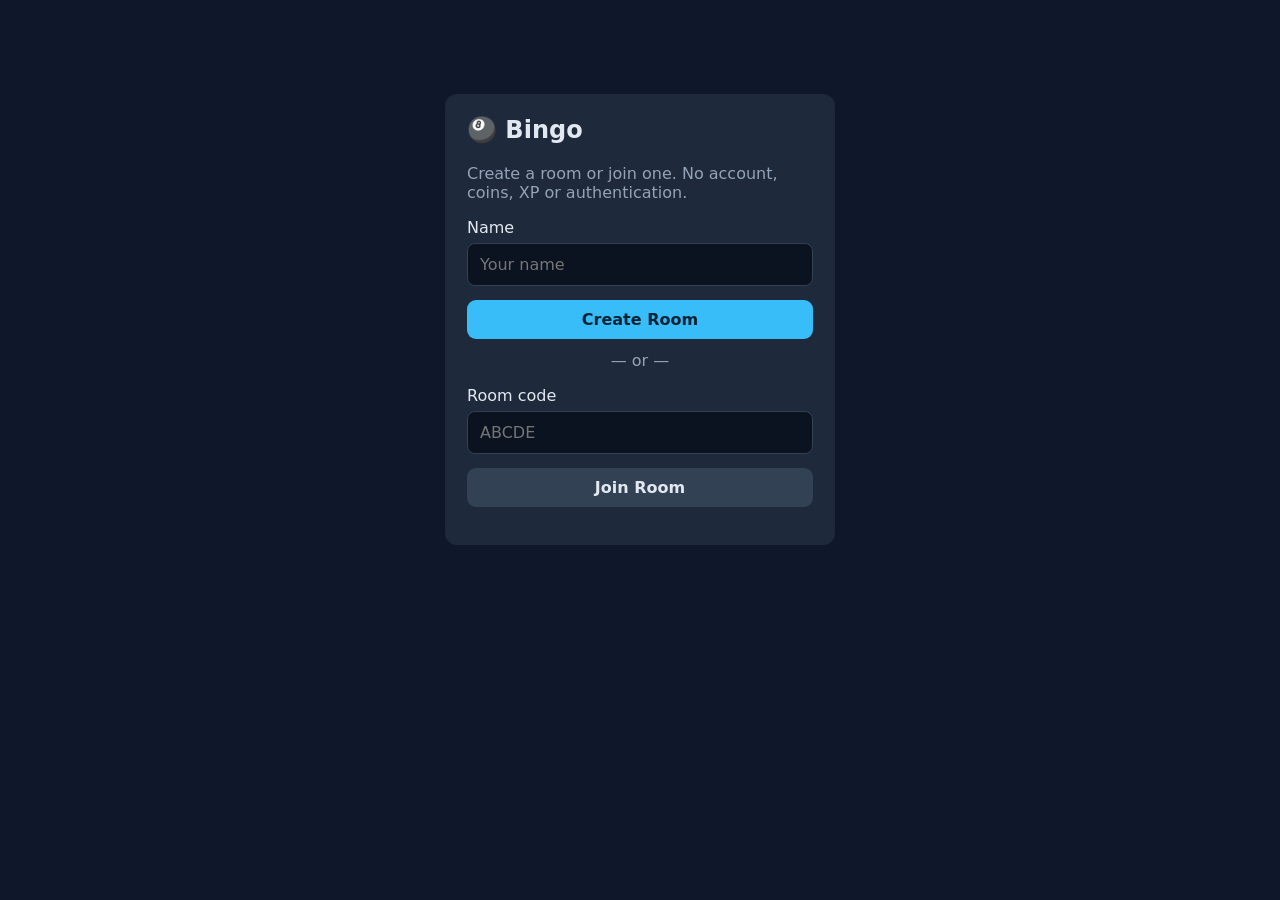
<file: frontend/index.html>
<!doctype html>
<html lang="en">

<head>
  <meta charset="utf-8">
  <meta name="viewport" content="width=device-width,initial-scale=1">
  <title>Bingo 1–25</title>
  <style>
    :root {
      --bg: #0f172a;
      --panel: #1e293b;
      --panel2: #0b1220;
      --accent: #38bdf8;
      --ok: #4ade80;
      --warn: #fbbf24;
      --danger: #f87171;
      --text: #e2e8f0;
      --muted: #94a3b8;
      --line: #334155
    }

    * {
      box-sizing: border-box
    }

    body {
      margin: 0;
      background: var(--bg);
      color: var(--text);
      font-family: system-ui, -apple-system, "Segoe UI", sans-serif;
      min-height: 100vh
    }

    button,
    input {
      font: inherit
    }

    button {
      border: 0;
      border-radius: 9px;
      padding: 10px 15px;
      background: var(--accent);
      color: #062235;
      font-weight: 700;
      cursor: pointer
    }

    button:hover {
      filter: brightness(1.08)
    }

    button:disabled {
      opacity: .4;
      cursor: not-allowed
    }

    button.secondary {
      background: var(--line);
      color: var(--text)
    }

    button.danger {
      background: #7f1d1d;
      color: #fee2e2
    }

    .wrap {
      max-width: 1100px;
      margin: auto;
      padding: 24px 16px
    }

    h1,
    h2,
    h3,
    p {
      margin-top: 0
    }

    .muted {
      color: var(--muted)
    }

    #screen-game {
      display: none
    }

    .join {
      max-width: 390px;
      margin: 70px auto
    }

    .join .panel {
      padding: 22px
    }

    input {
      width: 100%;
      padding: 11px 12px;
      border-radius: 8px;
      border: 1px solid var(--line);
      background: var(--panel2);
      color: var(--text);
      outline: none;
      margin: 6px 0 14px
    }

    input:focus {
      border-color: var(--accent)
    }

    .row {
      display: flex;
      gap: 10px
    }

    .row>* {
      flex: 1
    }

    .topbar {
      display: flex;
      justify-content: space-between;
      gap: 12px;
      align-items: center;
      flex-wrap: wrap;
      margin-bottom: 16px
    }

    .room {
      display: flex;
      align-items: center;
      gap: 10px
    }

    .code {
      background: var(--panel);
      padding: 7px 14px;
      border-radius: 9px;
      font-weight: 800;
      letter-spacing: 3px
    }

    .status {
      color: var(--muted)
    }

    .layout {
      display: grid;
      grid-template-columns: minmax(0, 1fr) 330px;
      gap: 18px
    }

    .panel {
      background: var(--panel);
      border-radius: 12px;
      padding: 16px;
      margin-bottom: 14px
    }

    .panel h3 {
      margin-bottom: 12px
    }

    .bingo-head,
    .bingo-grid {
      display: grid;
      grid-template-columns: repeat(5, 1fr);
      gap: 6px;
      width: 100%;
      max-width: 430px
    }

    .bingo-head {
      margin-bottom: 6px
    }

    .bingo-head div {
      text-align: center;
      color: var(--accent);
      font-weight: 800;
      padding: 4px
    }

    .cell {
      aspect-ratio: 1;
      background: var(--panel2);
      border: 2px solid var(--line);
      border-radius: 9px;
      display: flex;
      align-items: center;
      justify-content: center;
      font-size: clamp(1rem, 3vw, 1.35rem);
      font-weight: 800;
      cursor: pointer;
      user-select: none
    }

    .cell.selected {
      border-color: var(--warn)
    }

    .cell.marked {
      background: var(--accent);
      color: #05202e;
      border-color: var(--accent)
    }

    .cell.empty {
      color: #64748b
    }

    .cell.locked {
      cursor: default
    }

    .card-actions {
      max-width: 430px;
      display: flex;
      gap: 8px;
      margin-top: 10px
    }

    .card-actions>* {
      flex: 1
    }

    .numbers {
      display: grid;
      grid-template-columns: repeat(5, 1fr);
      gap: 7px
    }

    .num {
      padding: 8px 4px;
      background: var(--panel2);
      color: var(--text);
      border: 1px solid var(--line);
      border-radius: 7px;
      font-weight: 700
    }

    .num.used {
      opacity: .2;
      cursor: not-allowed
    }

    .num.selected {
      outline: 2px solid var(--accent)
    }

    .players {
      list-style: none;
      margin: 0;
      padding: 0
    }

    .player {
      display: flex;
      justify-content: space-between;
      gap: 8px;
      padding: 9px 0;
      border-bottom: 1px solid var(--line)
    }

    .player:last-child {
      border-bottom: 0
    }

    .tag {
      font-size: .75rem;
      color: var(--muted)
    }

    .ready {
      color: var(--ok)
    }

    .notready {
      color: var(--warn)
    }

    .turn {
      color: var(--accent);
      font-weight: 800
    }

    .game-layout {
      display: grid;
      grid-template-columns: minmax(0, 430px) 1fr;
      gap: 18px
    }

    .last {
      font-size: 3rem;
      text-align: center;
      color: var(--accent);
      font-weight: 900;
      margin: 8px
    }

    .history {
      display: flex;
      flex-wrap: wrap;
      gap: 6px;
      max-height: 160px;
      overflow: auto
    }

    .history span {
      background: var(--panel2);
      padding: 4px 8px;
      border-radius: 6px;
      font-size: .85rem
    }

    .turn-box {
      text-align: center;
      font-weight: 800;
      padding: 10px;
      border-radius: 8px;
      background: var(--panel2)
    }

    #toast {
      position: fixed;
      top: 16px;
      left: 50%;
      transform: translateX(-50%);
      display: none;
      background: var(--accent);
      color: #05202e;
      padding: 10px 18px;
      border-radius: 9px;
      font-weight: 800;
      z-index: 20
    }

    .hidden {
      display: none !important
    }

    .final-cards {
      display: grid;
      grid-template-columns: repeat(auto-fit, minmax(260px, 1fr));
      gap: 14px
    }

    .mini-card .bingo-head,
    .mini-card .bingo-grid {
      width: 100%;
      max-width: 300px;
    }

    .winner {
      border: 2px solid var(--ok)
    }

    @media(max-width:800px) {

      .layout,
      .game-layout {
        grid-template-columns: 1fr
      }

      .numbers {
        grid-template-columns: repeat(5, 1fr)
      }
    }
  </style>
</head>

<body>
  <div id="toast"></div>
  <div class="wrap">
    <section id="screen-join" class="join">
      <div class="panel">
        <h1>🎱 Bingo</h1>
        <p class="muted">Create a room or join one. No account, coins, XP or authentication.</p>
        <label>Name</label>
        <input id="nameInput" maxlength="20" placeholder="Your name" autocomplete="off">
        <button id="createBtn" style="width:100%;margin-bottom:12px">Create Room</button>
        <p class="muted" style="text-align:center">— or —</p>
        <label>Room code</label>
        <input id="codeInput" maxlength="5" placeholder="ABCDE" style="text-transform:uppercase">
        <button id="joinBtn" class="secondary" style="width:100%">Join Room</button>
        <p id="joinError" style="color:var(--danger)"></p>
      </div>
    </section>

    <section id="screen-game">
      <div class="topbar">
        <div class="room"><span id="roomCodeDisplay" class="code"></span><span id="statusDisplay" class="status"></span>
        </div>
        <div class="row">
          <div id="hostControls" class="row" style="display:none">
            <button id="startBtn">Start Game</button>
            <button id="playAgainBtn" class="secondary" style="display:none">New Game</button>
          </div>
          <button id="leaveBtn" class="secondary">Leave Room</button>
        </div>
      </div>

      <div id="lobbyView" class="layout">
        <main>
          <div class="panel">
            <h3>Create your 5×5 card</h3>
            <p class="muted">Use every number <b>1–25 exactly once</b>. Click a number then a cell, drag a number onto a
              cell, or enter a number below.</p>
            <div class="bingo-head">
              <div>B</div>
              <div>I</div>
              <div>N</div>
              <div>G</div>
              <div>O</div>
            </div>
            <div id="editorGrid" class="bingo-grid"></div>
            <div class="card-actions">
              <input id="numberInput" type="number" min="1" max="25" placeholder="Number 1–25" style="margin:0">
              <button id="placeInputBtn">Place</button>
              <button id="clearCardBtn" class="secondary">Clear</button>
            </div>

            <div class="card-actions">
              <button id="randomizeCardBtn">🎲 Randomize Card</button>
            </div>
            <div style="margin-top:10px;max-width:430px" id="cardMessage" class="muted">0 / 25 numbers placed</div>
            <button id="readyBtn" style="width:100%;max-width:430px;margin-top:10px" disabled>READY</button>
          </div>
          <div class="panel">
            <h3>Available numbers</h3>
            <div id="numberPalette" class="numbers"></div>
          </div>
        </main>

        <aside>
          <div class="panel">
            <h3>Players <span id="playerCount" class="muted"></span></h3>
            <ul id="playerList" class="players"></ul>
            <p id="readySummary" class="muted" style="margin:12px 0 0"></p>
          </div>
          <div class="panel">
            <b>Game rules</b>
            <p class="muted" style="margin:8px 0 0">There must be 2–5 players. Each player uses every number 1–25 exactly once.
              A called number is marked on every card. One completed row, column, or diagonal counts as one BINGO letter;
              after 5 completed lines, press BINGO to validate and end the game.
            </p>
          </div>
        </aside>
      </div>

      <div id="playingView" class="game-layout hidden">
        <main>
          <div class="panel">
            <div class="bingo-head">
              <div>B</div>
              <div>I</div>
              <div>N</div>
              <div>G</div>
              <div>O</div>
            </div>
            <div id="gameGrid" class="bingo-grid"></div>
            <div id="bingoProgress" class="bingo-progress" aria-live="polite">— (0/5 completed lines)</div>
            <button id="bingoBtn" style="width:100%;margin-top:10px">BINGO! (0/5)</button>
          </div>
        </main>
        <aside>
          <div class="panel">
            <div class="muted">Current turn</div>
            <div id="turnDisplay" class="turn-box">—</div>
          </div>
          <div class="panel">
            <div class="muted">Last called</div>
            <div id="lastCalled" class="last">—</div>
          </div>
          <div class="panel">
            <div class="muted" style="margin-bottom:7px">Called numbers</div>
            <div id="callHistory" class="history"></div>
          </div>
          <div class="panel">
            <div class="muted" style="margin-bottom:7px">Players</div>
            <ul id="playingPlayerList" class="players"></ul>
          </div>
        </aside>
      </div>

      <div id="finishedView" class="hidden">
        <div class="panel">
          <h2 id="winnerDisplay">Game over</h2>
          <p class="muted">All player cards are revealed only after the game ends. The host can start a new game, or any player can leave.</p>
          <div id="finalCards" class="final-cards"></div>
        </div>
      </div>
    </section>
  </div>
  <script src="config.js"></script>
  <script src="app.js"></script>
</body>

</html>
</file>
